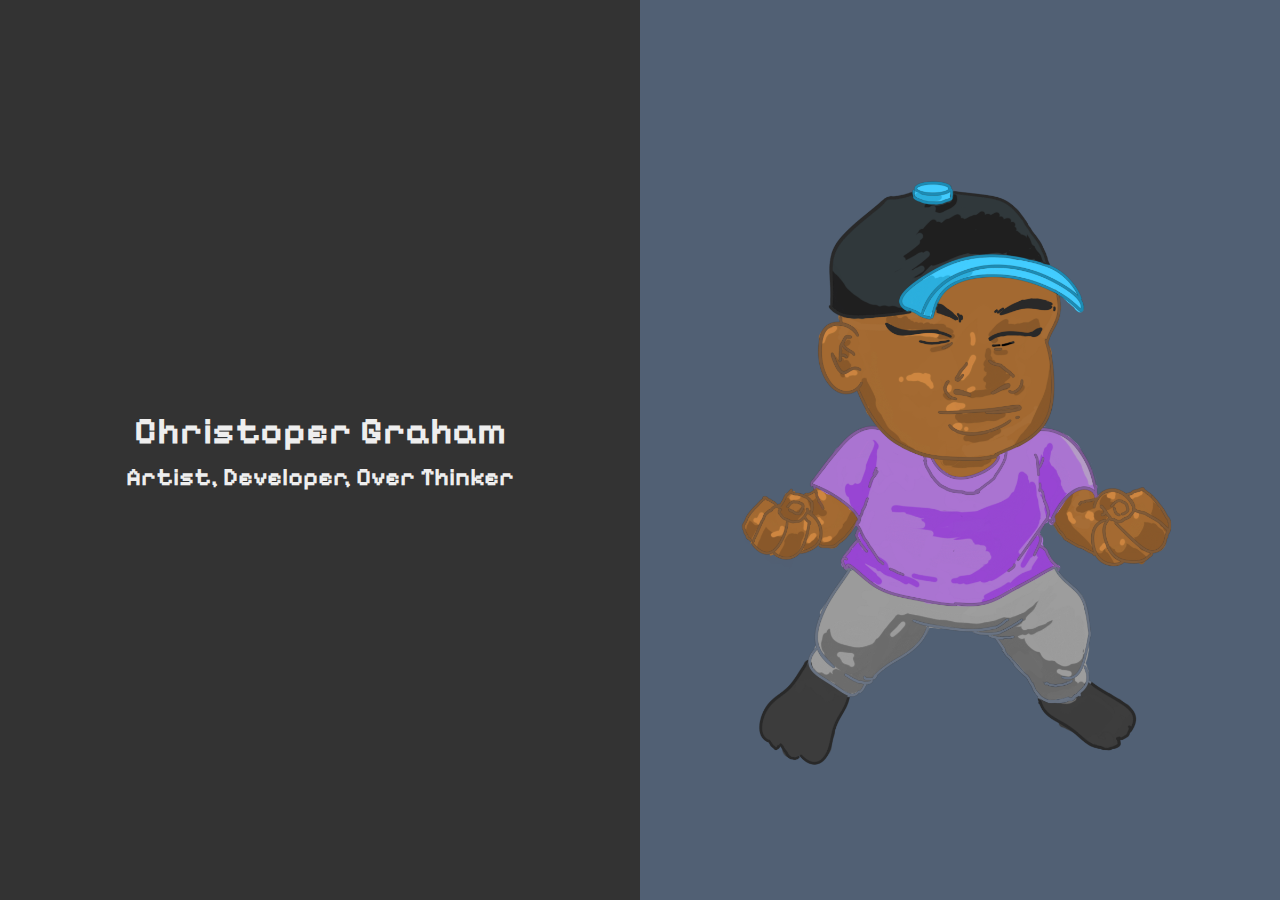
<file: Site/index.html>
<!DOCTYPE html>
<html lang="en">
<head>
    <meta charset="UTF-8">
    <meta name="viewport" content="width=device-width, initial-scale=1.0">
    <link rel="stylesheet" href="main.css">
    <title>Christopher Graham's Website</title>
</head>
<body>
    <div class="wrapper">
        <div class="panel bio">
            <div class="about">
                <h2>Christoper Graham</h2>
                <h4>Artist, Developer, Over Thinker</h3>
            </div>
        </div>
        <div class="panel splash"><img src="image/me_toon.png" alt=""></div>
    </div>
</body>
</html>
</file>
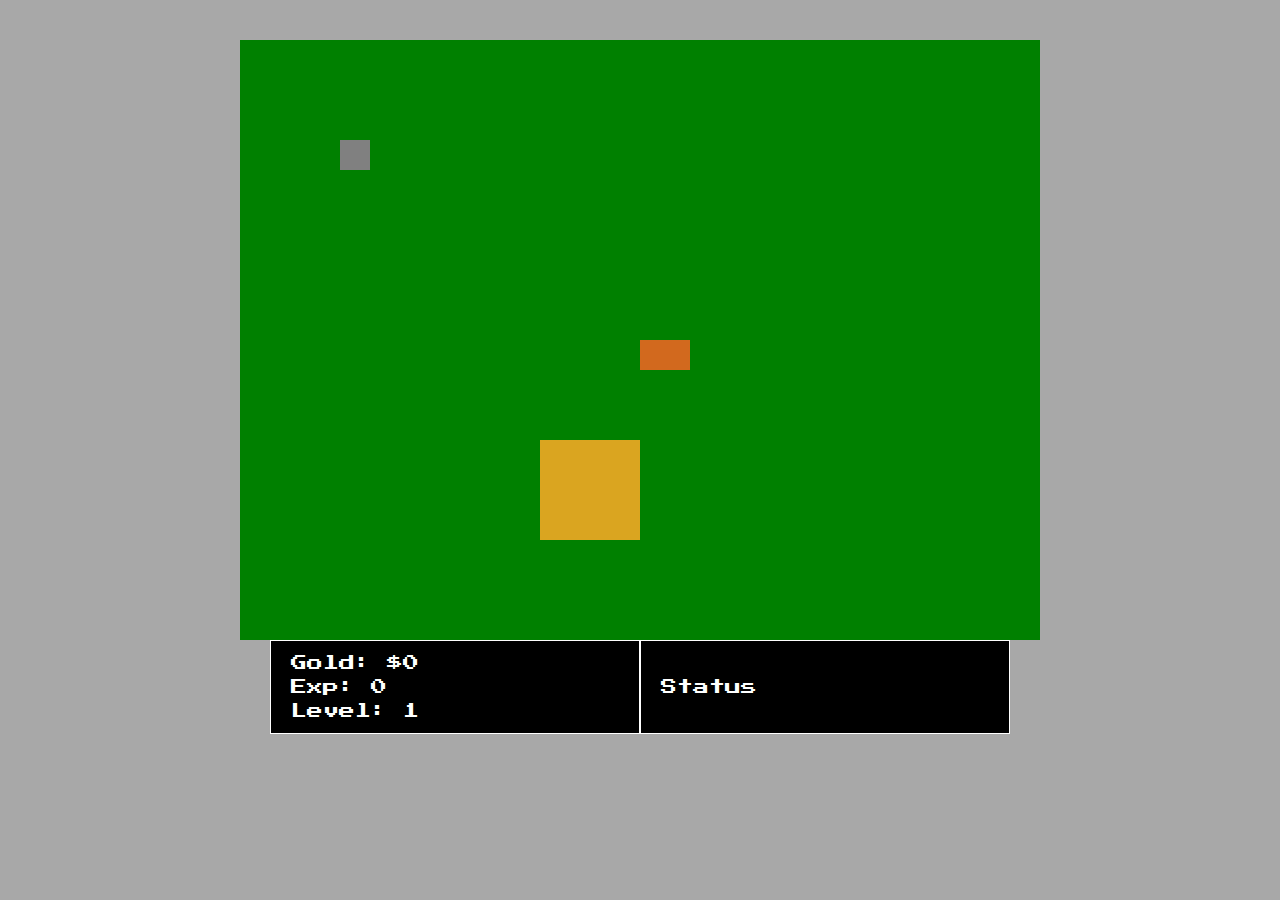
<file: Flex/flexgamelayout1/index.html>
<!DOCTYPE html>
<html lang="en">
<head>
    <meta charset="UTF-8">
    <meta name="viewport" content="width=device-width, initial-scale=1.0">
    <link rel="stylesheet" href="style.css">
    <title>Game Layout 1 (Flex)</title>
</head>
<body>
    <div class="gameArea">
        <div class="container">
            <canvas id="game"></canvas>
        </div>
        
    </div>
    <content class="gameStatus">
        <div class="container">
            <div id="chardisplay">
                <p id="score">Gold: $10</p>
                <p id="exp">Exp: 0</p>
                <p id="level">Level: 1</p>
            </div>
            <div id="status">
                <p>Status</p>
            </div>
        </div>
    </content>
    <script src="index.js"></script>
</body>
</html>
</file>
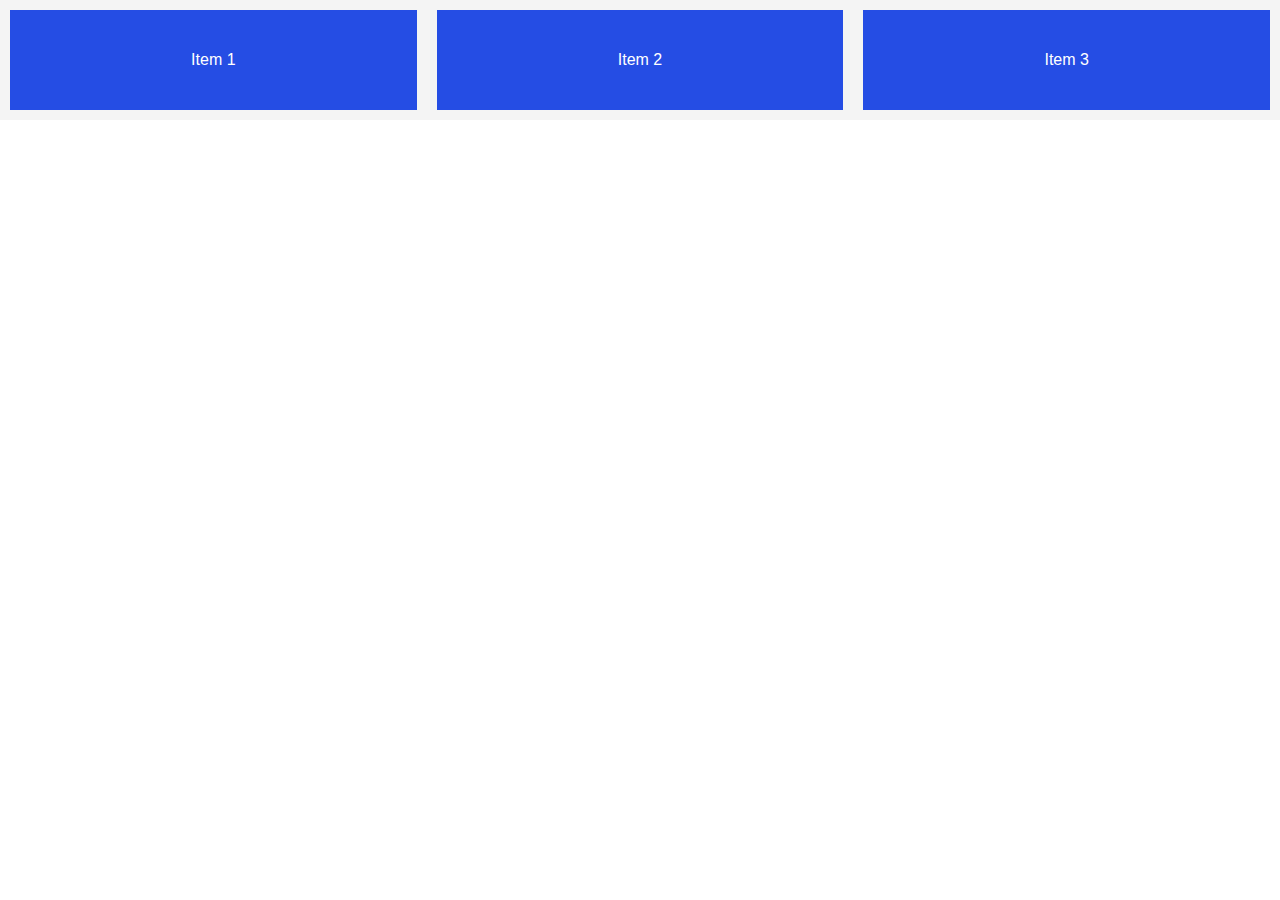
<file: Flex/old/index.html>
<!DOCTYPE html>
<html lang="en">
<head>
    <meta charset="UTF-8">
    <meta name="viewport" content="width=device-width, initial-scale=1.0">
    <link rel="stylesheet" href="style.css">
    <title>Flexbox Crash Course</title>
</head>
<body>
    <div class="flex-container">
        <div class="item">Item 1</div>
        <div class="item">Item 2</div>
        <div class="item">Item 3</div>
    </div>
</body>
</html>
</file>
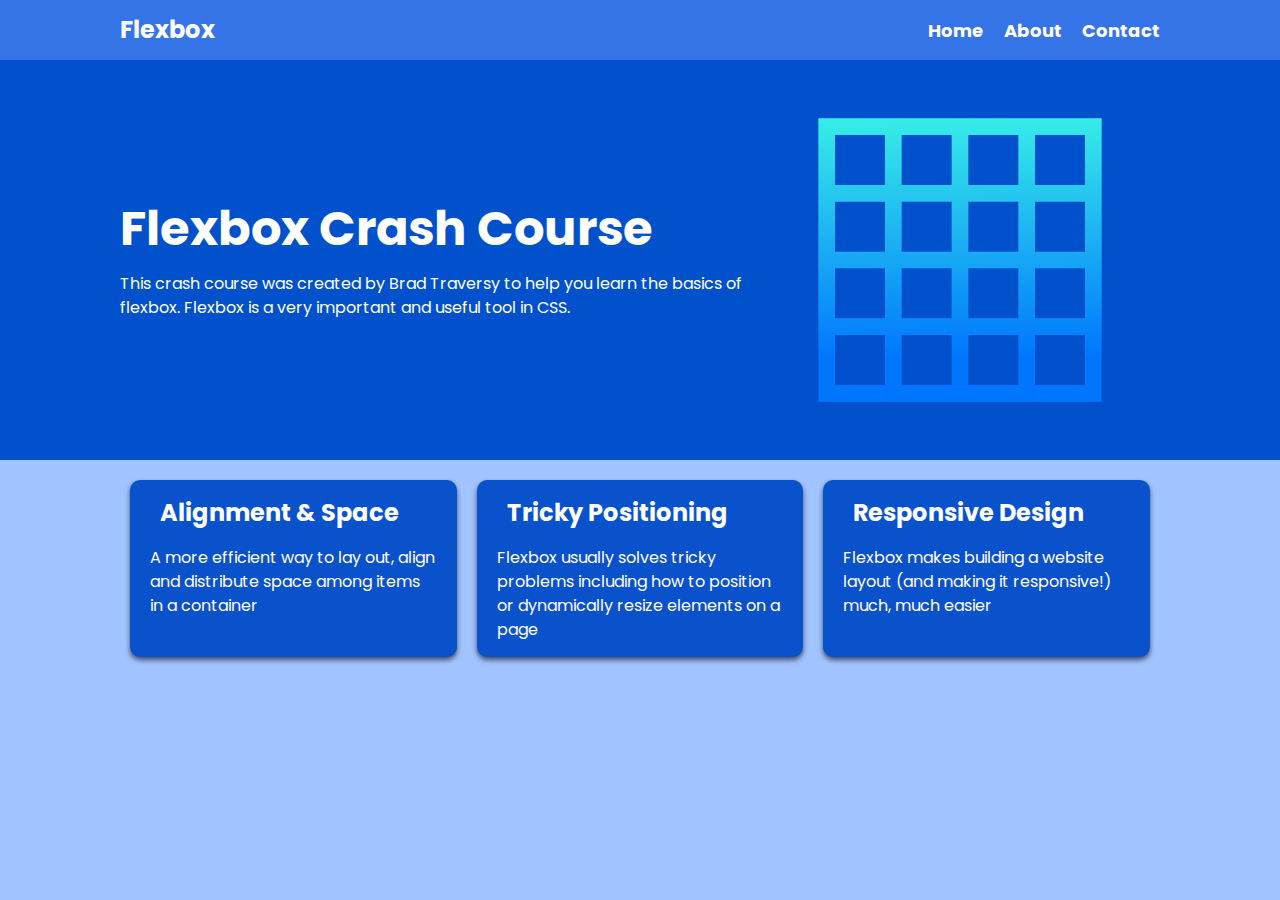
<file: Flex/project/index.html>
<!DOCTYPE html>
<html lang="en">
<head>
    <meta charset="UTF-8">
    <meta name="viewport" content="width=device-width, initial-scale=1.0">
    <link
    rel="stylesheet"
    href="https://pro.fontawesome.com/releases/v5.10.0/css/all.css"
    integrity="sha384-AYmEC3Yw5cVb3ZcuHtOA93w35dYTsvhLPVnYs9eStHfGJvOvKxVfELGroGkvsg+p"
    crossorigin="anonymous"
  />
    <link rel="stylesheet" href="style.css">
    <title>Flexbox Crash Course</title>
</head>
<body>
    <nav class="navbar">
        <div class="container">
            <div class="logo">Flexbox</div>
            <ul class="nav">
                <li>
                    <a href="#">Home</a>
                </li>
                <li>
                    <a href="#">About</a>
                </li>
                <li>
                    <a href="#">Contact</a>
                </li>
            </ul>
        </div>
    </nav>

    <header class="header">
        <div class="container">
            <div>
                <h1>Flexbox Crash Course</h1>
                <p>
                    This crash course was created by Brad Traversy to help you learn the
                    basics of flexbox. Flexbox is a very important and useful tool in
                    CSS.
                </p>
            </div>
            <img src="grid.svg" alt="A grid">
        </div>
    </header>
    <section class="boxes">
        <div class="container">
            <div class="box">
                <h2><i class="fas fa-arrows-alt-v"></i>
                Alignment & Space</h2>
                <p>
                    A more efficient way to lay out, align and distribute space among items in a container
                </p>
            </div>
            <div class="box">
                <h2><i class="fas fa-arrows-alt"></i>
                    Tricky Positioning</h2>
                <p>
                    Flexbox usually solves tricky problems including how to position 
                    or dynamically resize elements on a page

                </p>
            </div>
            <div class="box">
                <h2><i class="fas fa-mobile"></i>
                    Responsive Design</h2>
                <p>
                    Flexbox makes building a website layout (and making it responsive!) much, much easier
                </p>
            </div>
          
        </div>
    </section>
</body>
</html>
</file>
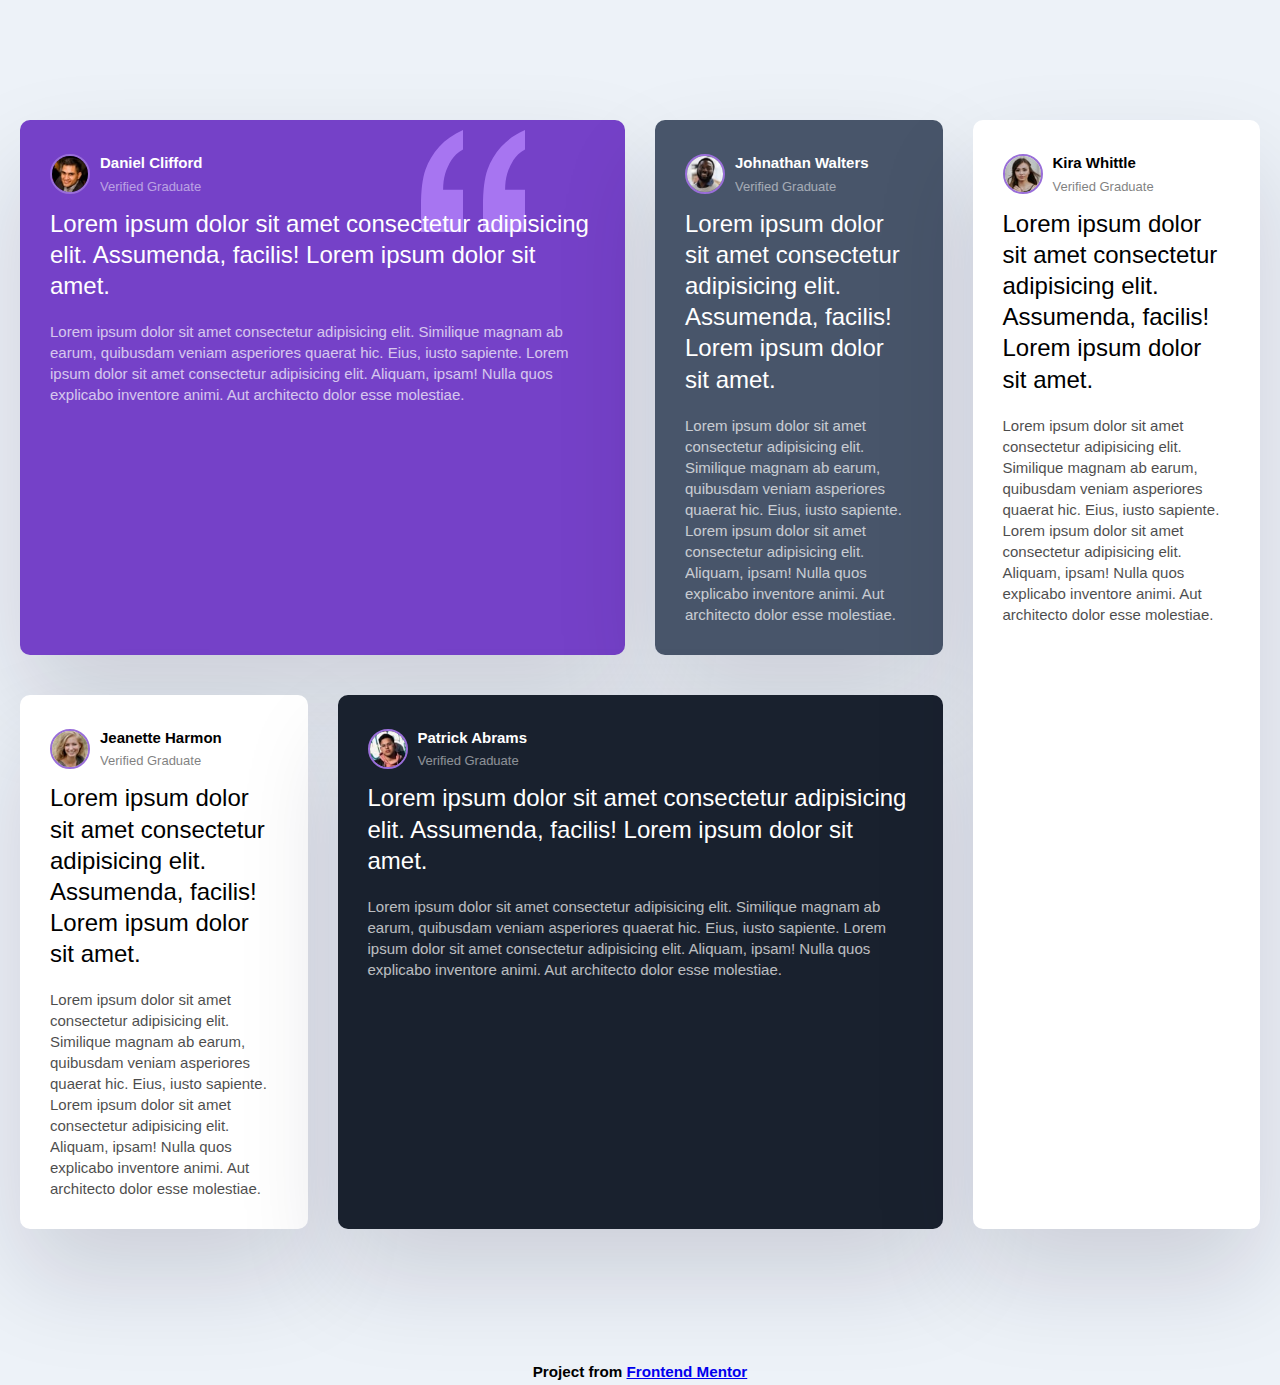
<file: Grid/Grid-Crash/project/index.html>
<!DOCTYPE html>
<html lang="en">

<head>
    <meta charset="UTF-8">
    <meta name="viewport" content="width=device-width, initial-scale=1.0">
    <link rel="stylesheet" href="style.css">
    <title>Testimonials</title>
</head>

<body>
    <div class="testimonials">
        <div class="card card--bg-purple">
            <header class="card__header">
                <img src="images/image-daniel.jpg" class="card__img" alt="daniel">
                <div>
                    <h3>Daniel Clifford</h3>
                    <p>Verified Graduate</p>
                </div>
            </header>
            <p class="card__lead">
                Lorem ipsum dolor sit amet consectetur adipisicing elit.
                Assumenda, facilis!
                Lorem ipsum dolor sit amet.
            </p>
            <p class="card__quote">
                Lorem ipsum dolor sit amet consectetur adipisicing elit.
                Similique magnam ab earum, quibusdam veniam asperiores quaerat hic. Eius, iusto sapiente.
                Lorem ipsum dolor sit amet consectetur adipisicing elit. Aliquam, ipsam!
                Nulla quos explicabo inventore animi. Aut architecto dolor esse molestiae.
            </p>
        </div>

        <div class="card card--bg-gray-blue">
            <header class="card__header">
                <img src="images/image-jonathan.jpg" class="card__img" alt="daniel">
                <div>
                    <h3>Johnathan Walters</h3>
                    <p>Verified Graduate</p>
                </div>
            </header>
            <p class="card__lead">
                Lorem ipsum dolor sit amet consectetur adipisicing elit.
                Assumenda, facilis!
                Lorem ipsum dolor sit amet.
            </p>
            <p class="card__quote">
                Lorem ipsum dolor sit amet consectetur adipisicing elit.
                Similique magnam ab earum, quibusdam veniam asperiores quaerat hic. Eius, iusto sapiente.
                Lorem ipsum dolor sit amet consectetur adipisicing elit. Aliquam, ipsam!
                Nulla quos explicabo inventore animi. Aut architecto dolor esse molestiae.
            </p>
        </div>

        <div class="card">
            <header class="card__header">
                <img src="images/image-jeanette.jpg" class="card__img" alt="daniel">
                <div>
                    <h3>Jeanette Harmon</h3>
                    <p>Verified Graduate</p>
                </div>
            </header>
            <p class="card__lead">
                Lorem ipsum dolor sit amet consectetur adipisicing elit.
                Assumenda, facilis!
                Lorem ipsum dolor sit amet.
            </p>
            <p class="card__quote">
                Lorem ipsum dolor sit amet consectetur adipisicing elit.
                Similique magnam ab earum, quibusdam veniam asperiores quaerat hic. Eius, iusto sapiente.
                Lorem ipsum dolor sit amet consectetur adipisicing elit. Aliquam, ipsam!
                Nulla quos explicabo inventore animi. Aut architecto dolor esse molestiae.
            </p>
        </div>

        <div class="card card--bg-black-blue">
            <header class="card__header">
                <img src="images/image-patrick.jpg" class="card__img" alt="daniel">
                <div>
                    <h3>Patrick Abrams</h3>
                    <p>Verified Graduate</p>
                </div>
            </header>
            <p class="card__lead">
                Lorem ipsum dolor sit amet consectetur adipisicing elit.
                Assumenda, facilis!
                Lorem ipsum dolor sit amet.
            </p>
            <p class="card__quote">
                Lorem ipsum dolor sit amet consectetur adipisicing elit.
                Similique magnam ab earum, quibusdam veniam asperiores quaerat hic. Eius, iusto sapiente.
                Lorem ipsum dolor sit amet consectetur adipisicing elit. Aliquam, ipsam!
                Nulla quos explicabo inventore animi. Aut architecto dolor esse molestiae.
            </p>
        </div>

        <div class="card">
            <header class="card__header">
                <img src="images/image-kira.jpg" class="card__img" alt="daniel">
                <div>
                    <h3>Kira Whittle</h3>
                    <p>Verified Graduate</p>
                </div>
            </header>
            <p class="card__lead">
                Lorem ipsum dolor sit amet consectetur adipisicing elit.
                Assumenda, facilis!
                Lorem ipsum dolor sit amet.
            </p>
            <p class="card__quote">
                Lorem ipsum dolor sit amet consectetur adipisicing elit.
                Similique magnam ab earum, quibusdam veniam asperiores quaerat hic. Eius, iusto sapiente.
                Lorem ipsum dolor sit amet consectetur adipisicing elit. Aliquam, ipsam!
                Nulla quos explicabo inventore animi. Aut architecto dolor esse molestiae.
            </p>
        </div>
    </div>

    <footer>
        <h3>
            Project from 
            <a href="https://www.frontendmentor.io/challenges/testimonials-grid-section-Nnw6J7Un7">Frontend Mentor</a>
        </h3>
    </footer>
</body>

</html>
</file>
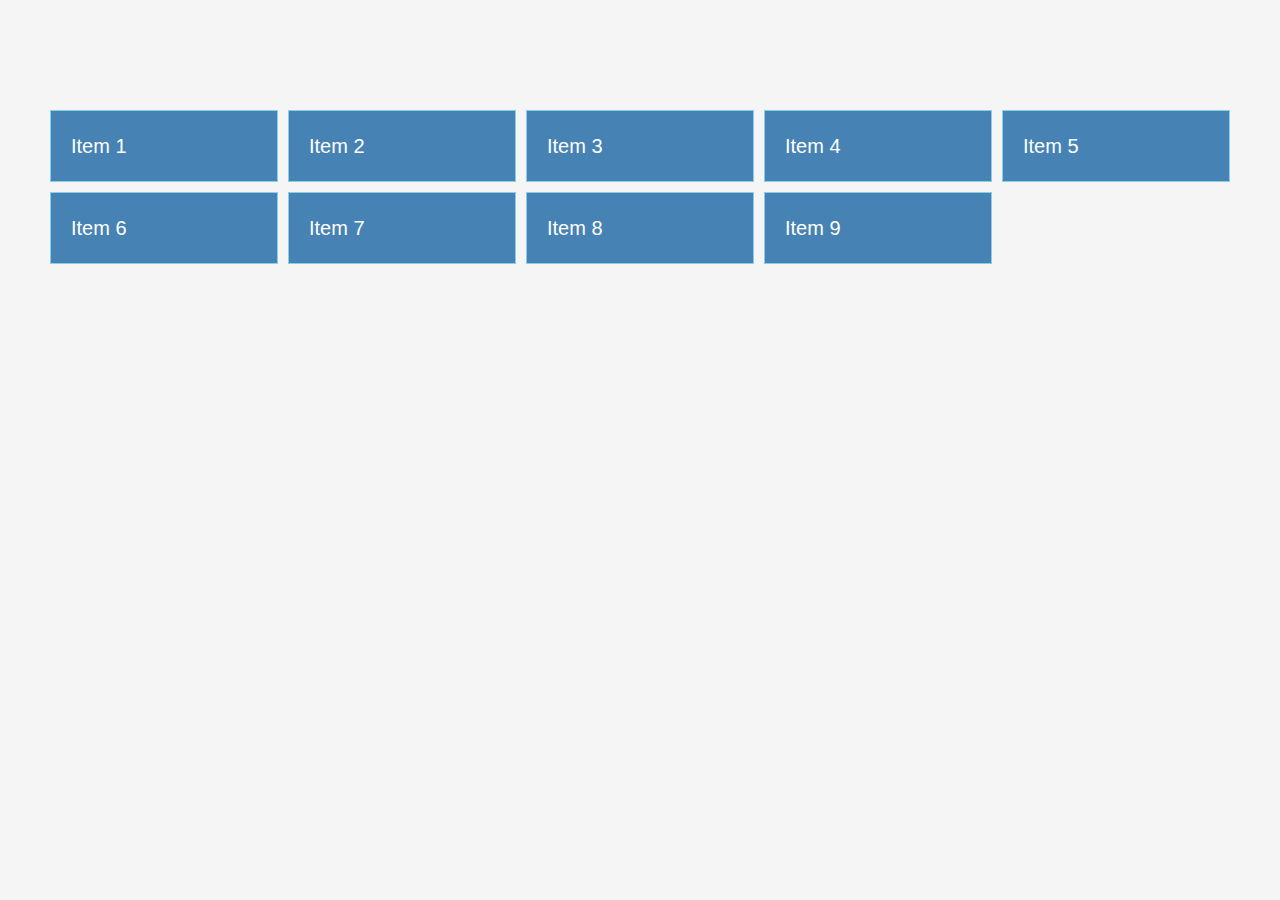
<file: Grid/tests/grid.html>
<!DOCTYPE html>
<html lang="en">
<head>
    <meta charset="UTF-8">
    <meta name="viewport" content="width=device-width, initial-scale=1.0">
    <link rel="stylesheet" href="grid.css">
    <title>CSS Grid Crash COurse</title>
</head>
<body>
    <div class="container">
        <div class="item">Item 1</div>
        <div class="item">Item 2</div>
        <div class="item">Item 3</div>
        <div class="item">Item 4</div>
        <div class="item">Item 5</div>
        <div class="item">Item 6</div>
        <div class="item">Item 7</div>
        <div class="item">Item 8</div>
        <div class="item">Item 9</div>
    </div>
</body>
</html>
</file>
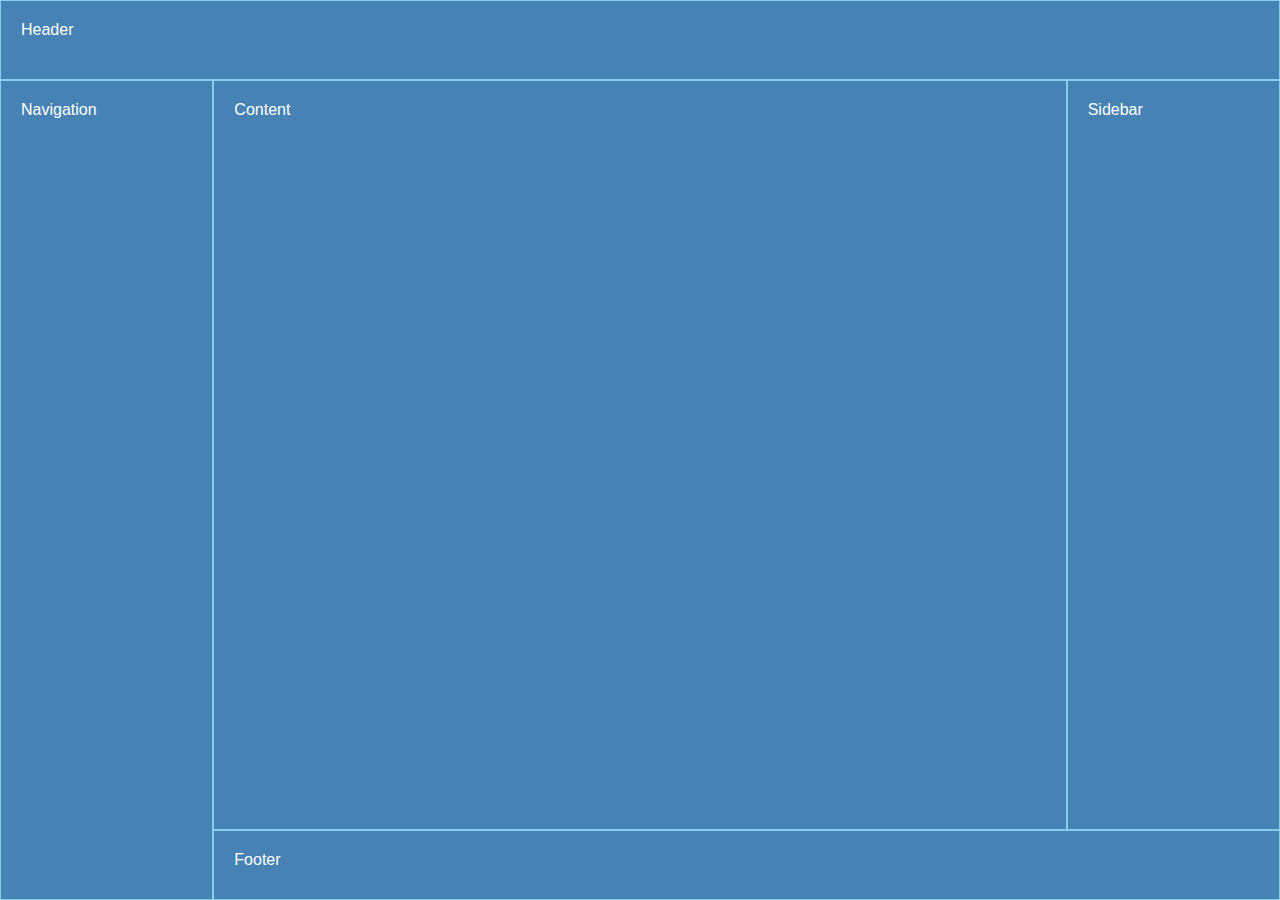
<file: Grid/tests/grid2.html>
<!DOCTYPE html>
<html lang="en">
<head>
    <meta charset="UTF-8">
    <meta name="viewport" content="width=device-width, initial-scale=1.0">
    <link rel="stylesheet" href="grid2.css">
    <title>CSS Grid Template Areas</title>
</head>
<body>
    <header>Header</header>
    <main>Content</main>
    <nav>Navigation</nav>
    <aside>Sidebar</aside>
    <footer>Footer</footer>
</body>
</html>
</file>
<file: Site/main.css>
@import url('https://fonts.googleapis.com/css2?family=Pixelify+Sans:wght@400..700&display=swap');

*{
    box-sizing: border-box;
    padding: 0;
    margin: 0;
}

body {
    font-family: "Pixelify Sans", serif;
    font-optical-sizing: auto;
    font-size: 25px;
    line-height: 1.5;
    color: #333;
    background-color: goldenrod;
  }

.wrapper{
    height: 100vh;
    background-color: darkolivegreen;
    display:flex;
    justify-content: center;
    align-items: center;
  }

.wrapper .panel{
    height:100%;
    width: 100%;
    background-color: #333;
    color: #eee;
    display: flex;
    align-items: center;
    justify-content: center;
  }

.wrapper .bio{
    background-color: #333;
    text-align: center;
  }

.wrapper .splash{
    background-color: rgb(81, 96, 116);
  }
.wrapper .splash img{
    width: 100%;
}
</file>
<file: Flex/flexgamelayout1/style.css>
��@ i m p o r t   u r l ( ' h t t p s : / / f o n t s . g o o g l e a p i s . c o m / c s s 2 ? f a m i l y = P r e s s + S t a r t + 2 P & d i s p l a y = s w a p ' ) ;  
  
 *   {  
     b o x - s i z i n g :   b o r d e r - b o x ;  
     m a r g i n :   0 ;  
     p a d d i n g :   0 ;  
 }  
  
 b o d y   {  
         f o n t - f a m i l y :   " P r e s s   S t a r t   2 P " ,   s y s t e m - u i ;  
     f o n t - s i z e :   1 6 p x ;  
     l i n e - h e i g h t :   1 . 5 ;  
     c o l o r :   # f f f ;  
     b a c k g r o u n d :   # a 8 a 8 a 8 ;  
 }  
  
 . g a m e A r e a {  
       m a r g i n :   4 0 p x   a u t o   0 p x   a u t o ;  
         m a x - w i d t h :   1 0 0 0 p x ;  
         h e i g h t : 6 0 0 p x ;  
        
 }  
 c a n v a s {    
       w i d t h :   8 0 0 p x ;  
       h e i g h t :   6 0 0 p x ;  
         b a c k g r o u n d - c o l o r :   g r e e n ;  
 }  
 . c o n t a i n e r {  
       m a x - w i d t h :   1 0 0 0 p x ;  
         m a r g i n :   0   a u t o ;  
         p a d d i n g :   0   3 0 p x ;  
 }  
  
 . g a m e A r e a   . c o n t a i n e r {  
         d i s p l a y :   f l e x ;  
         j u s t i f y - c o n t e n t :   c e n t e r ;  
         a l i g n - i t e m s :   c e n t e r ;  
 }  
  
  
 . g a m e S t a t u s {  
        
     m a x - w i d t h :   8 0 0 p x ;  
     m i n - h e i g h t :   1 0 0 p x ;  
 }  
  
 . g a m e S t a t u s   . c o n t a i n e r {  
          
       m a x - w i d t h :   8 0 0 p x ;  
         d i s p l a y :   f l e x ;  
     a l i g n - i t e m s :   s t r e t c h ;      
 }  
  
 # c h a r d i s p l a y ,   # s t a t u s {  
         b a c k g r o u n d - c o l o r :   # 0 0 0 ;  
         b o r d e r :   # f f f   1 p x   s o l i d ;  
         f l e x :   1 ;  
         p a d d i n g :   1 0 p x   2 0 p x ;  
         d i s p l a y :   f l e x ;  
         f l e x - d i r e c t i o n :   c o l u m n ;  
         j u s t i f y - c o n t e n t :   c e n t e r ;  
 }  
  
 
</file>
<file: Flex/old/style.css>
*{
    box-sizing: border-box;
    margin: 0;
    padding: 0;
}

body{
    font-family: Arial, Helvetica, sans-serif;
}

.flex-container{
    /* height: 500px; */
    display: flex;
    background: #f4f4f4;
    
    /* flex-direction: row-reverse; */
    /* flex-direction: column; */
    /* Always on the main axis */
    /* justify-content: end; */
    /* always on the cross axis */
    /* align-items: start; */

    /* flex-wrap: wrap; */
}

.item{
    /* flex-basis: 300px; */
    flex: 1 0 100px;
    height: 100px;
    /* flex-grow: 1; */
    background: #254de4;
    margin: 10px;
    color: #fff;

    display: flex;
    justify-content: center;
    align-items: center;
}


.item:nth-of-type(1){
    /* align-self: start; */
    /* order: 2; */
    /* flex-grow: 1; */
    /* flex-shrink: 1; */
}

.item:nth-of-type(2){
    /* align-self: center; */
    /* order: 3; */
    /* flex-basis: 200px; */
    /* flex-grow: 2; */
    /* flex-shrink: 2; */
}

.item:nth-of-type(3){
    /* align-self: end; */
    /* order: 1; */
    /* flex-grow: 1; */
    /* flex-shrink: 3; */
}
</file>
<file: Flex/project/style.css>
@import url('https://fonts.googleapis.com/css2?family=Poppins:wght@400;700&display=swap');

* {
  box-sizing: border-box;
  margin: 0;
  padding: 0;
}

body {
  font-family: 'Poppins', sans-serif;
  font-size: 16px;
  line-height: 1.5;
  color: #333;
  background: #a1c3ff;
}

img{
    max-width: 100%;
}

h1, h2{
    margin-bottom: 15px;
}

ul{
    list-style-type: none;
}
.container{
    max-width: 1100px;
    margin: 0 auto;
    padding: 0 30px;
    
}

.navbar{
    background: #3474e6;
    color: #fff;
    height: 60px;
}

.navbar .logo{
    font-size: x-large;
    font-weight: bold;
}

.navbar a{
    color: #fff;
    text-decoration: none;
    font-size: 18px;
    font-weight: bold;    
}

.navbar a:hover{
    color:lightblue
}

.navbar .container{
    height: 100%;
    display: flex;
    justify-content: space-between;
    align-items: center;
}

.navbar ul{
    display: flex;
}

.navbar ul li{
    margin-left: 20px;
}

.header{
    background-color: #0151cc;
    color:white;
    min-height: 400px;
}

.header h1{
    font-size: 3rem;
    font-weight: bold;
    line-height: 1.2;
}

.header img{
    max-width: 400px;
}

.header .container{
    display: flex;
    align-items: center;
    justify-content: space-between;
}

.boxes .container{
    display: flex;
    justify-content: space-between;
}

.box{
    flex: 1;
    background: #0a51cc;
    color: #fff;
    border-radius: 10px;
    margin: 20px 10px;
    box-shadow: 0 3px 5px rgba(0, 0, 0, 0.6);
    padding: 15px 20px;
}

.box i{
    margin-right: 10px;
}

@media(max-width: 768px){
    .header .container{
        flex-direction: column;
        padding-top: 20px;
        text-align: center;
    }
    .boxes .container{
        display: block;
    }
}
</file>
<file: Grid/Grid-Crash/project/style.css>
@import url('https://fonts.googleapis.com/css2?family=Barlow+Condensed:ital,wght@0,100;0,200;0,300;0,400;0,500;0,600;0,700;0,800;0,900;1,100;1,200;1,300;1,400;1,500;1,600;1,700;1,800;1,900&display=swap');

*{
    box-sizing: border-box;
    padding: 0;
    margin: 0;
}

body {
    background: #edf2f8;
    font-family: 'Barlow Semi Condensed', sans-serif;
    line-height: 1.7;
    font-size: 13px;
}

.testimonials{
    max-width: 1440px;
    margin: 100px auto;
    padding: 20px;
    display:grid;
    grid-template-columns: repeat(4, 1fr);
    gap: 30px;
}

.card{
    background: #fff;
    border-radius: 10px;
    padding: 30px;
    box-shadow: rgba(17, 12, 46, 0.15) 0px 48px 100px 0px;
    margin-bottom: 10px;
}

.card__header{
    display:flex;
    align-items: center;
    margin-bottom: 10px;
}

.card__header h3{
    font-size: 15px;
}

.card__header p{
    opacity: 50%;
}

.card__img{
    width: 40px;
    height: 40px;
    border-radius: 50%;
    border: 2px solid #996ed9;
    margin-right: 10px;
}

.card__lead{
    font-size: 1.5rem;
    font-weight: 500;
    line-height: 1.3;
    margin-bottom: 20px;
}

.card__quote {
    font-size: 15px;
    font-weight: 500;
    line-height: 1.4;
    opacity: 70%;
}

.card--bg-purple{
    background: hsl(263,55%, 52%);
    color:#fff;
    background-image: url(./images/bg-pattern-quotation.svg);
    background-repeat: no-repeat;
    background-position: top 10px right 100px;
}

.card--bg-gray-blue{
    background: hsl(217,19%, 35%);
    color:#fff;
}

.card--bg-black-blue{
    background: hsl(219,29%, 14%);
    color:#fff;

}

.card:nth-of-type(1){
    grid-column: 1/3; 
}

.card:nth-of-type(4){
    grid-column: 2 /4;
    grid-row: 2/3; 
}

.card:nth-of-type(5){
    grid-column: 4;
    grid-row: 1/3; 
}


footer{
    text-align: center;
}

@media(max-width: 768px){
    .testimonials{
        grid-template-columns: 1fr;
        width: 100%;
    }

    .card:nth-of-type(1){
        grid-column: 1/2; 
    }
    
    .card:nth-of-type(4){
        grid-column: 1;
        grid-row: 4; 
    }
    
    .card:nth-of-type(5){
        grid-column: 1;
        grid-row: 5; 
    }
    
}
</file>
<file: Grid/tests/grid.css>
*{
    box-sizing: border-box;
    padding: 0;
    margin: 0;
}

body {
    font-family: sans-serif;
    font-size: 16px;
    line-height: 1.5;
    color: #333;
    background: #f5f5f5;
}

.container{
    max-width: 1200px;
    margin: 100px auto;
    padding: 10px;
    display: grid;
    /* grid-template-columns: repeat(3,1fr); */
    grid-template-columns: repeat(auto-fill, minmax(200px, 1fr));
    gap: 10px;
    
     /* align-items: end;
     justify-content: center; 
     */
    /*column-gap: 10px;
    row-gap: 10px; */
    /* grid-auto-rows: minmax(200px,auto); */
    /* grid-template-rows: repeat(3, 1fr); */
}

.item{
    background: steelblue;
    color: white;
    font-size: 20px;
    padding: 20px;
    border:skyblue 1px solid;
}

/* .item:nth-of-type(1){
    background: #000;
    grid-column: 1/3; 

    /* grid-column-start: 1;
    grid-column-end: 3; */
  
   /* grid-column: 1 / span 2; */
   /*  height: 100px;
    width: 100px;

    align-self: center;
    justify-self: center; 
}

.item:nth-of-type(3){
    background: #000;
    grid-row: 2/4; 
    
}

.item:nth-of-type(4){
    background: #000;
    grid-row: 2/4; 
    
} */

@media(max-width: 500px){
    .container{
        grid-template-columns: 1fr;
    }
}
</file>
<file: Grid/tests/grid2.css>
*{
    box-sizing: border-box;
    padding: 0;
    margin: 0;
}

body {
    font-family: sans-serif;
    font-size: 16px;
    height:100vh;
    
    display: grid;
    grid-template-areas: 
    'header header header'
    'nav content sidebar'
    'nav footer footer';
    grid-template-columns: 1fr 4fr 1fr;
    grid-template-rows: 80px 1fr 70px;
}

header,
footer,
main,
aside,
nav{
    background-color: steelblue;
    color:white;
    padding: 20px;
    border: skyblue 1px solid;
}

header{
    grid-area: header;
}
nav{
    grid-area: nav;
}
main{
    grid-area: content;
}
aside{
    grid-area: sidebar;
}
footer{
    grid-area: footer;
}
</file>
